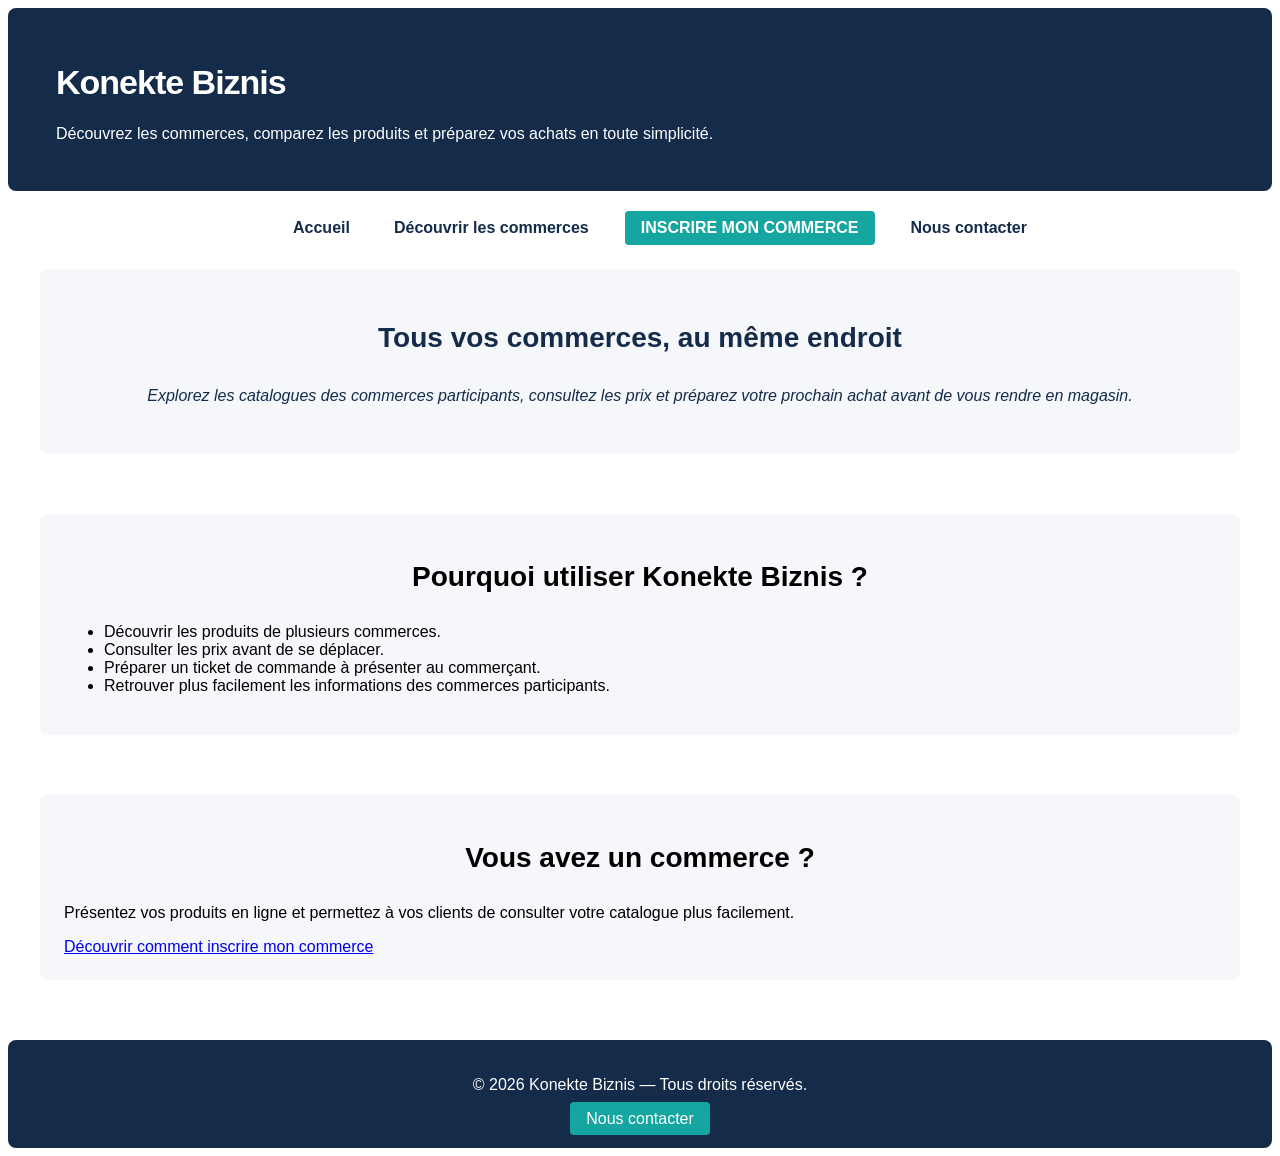
<file: index.html>
<!DOCTYPE html>
<html lang="fr">
<head>
    <meta charset="UTF-8">
    <meta name="viewport" content="width=device-width, initial-scale=1.0">
    <link rel="stylesheet" href="styles.css">
    <title>Accueil | Konekte Biznis</title>
</head>
<body>
    <header class="main-nav">
        <h1>Konekte Biznis</h1>
        <p>Découvrez les commerces, comparez les produits et préparez vos achats en toute simplicité.</p>
    </header>
    <nav class="main-nav">
        <ul>
            <li><a href="index.html">Accueil</a></li>
            <li><a href="commerces.html">Découvrir les commerces</a></li>
            <li><a class="cta" href="inscription.html">Inscrire mon commerce</a></li>
            <li><a href="contact.html">Nous contacter</a></li>
        </ul>
    </nav>
    <main>
        <section class="hero">
            <h2>Tous vos commerces, au même endroit</h2>
            <p>Explorez les catalogues des commerces participants, consultez les prix et préparez votre prochain achat avant de vous rendre en magasin.</p>
        </section>
        <section>
            <h2>Pourquoi utiliser Konekte Biznis ?</h2>
            <ul>
                <li>Découvrir les produits de plusieurs commerces.</li>
                <li>Consulter les prix avant de se déplacer.</li>
                <li>Préparer un ticket de commande à présenter au commerçant.</li>
                <li>Retrouver plus facilement les informations des commerces participants.</li>
            </ul>
        </section>
        <section>
                <h2>Vous avez un commerce ?</h2>
                <p>Présentez vos produits en ligne et permettez à vos clients de consulter votre catalogue plus facilement.</p>
                <a href="inscription.html">Découvrir comment inscrire mon commerce</a>
        </section>
    </main>
    <footer>
        <p>© 2026 Konekte Biznis — Tous droits réservés.</p>
        <a href="contact.html">Nous contacter</a>
    </footer>
</body>
</html>
</file>
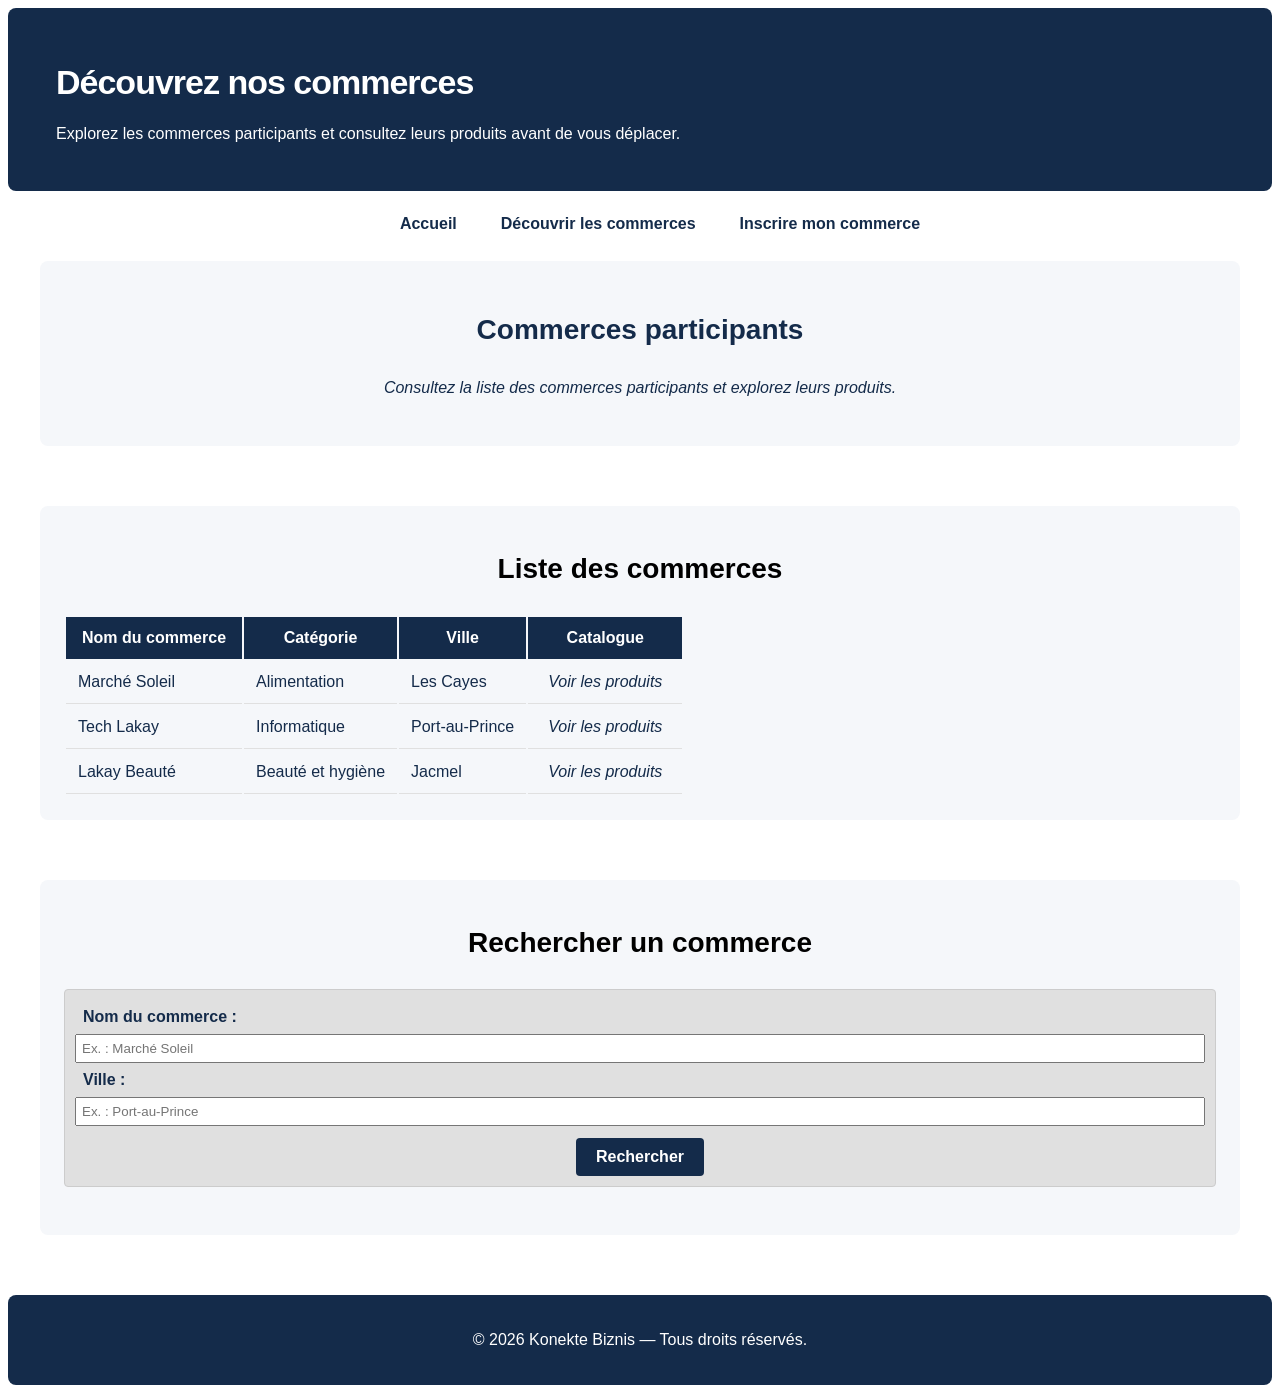
<file: commerces.html>
<!DOCTYPE html>
<html lang="fr">
<head>
    <meta charset="UTF-8">
    <meta name="viewport" content="width=device-width, initial-scale=1.0">
    <link rel="stylesheet" href="styles.css">
    <title>Liste des commerces | Konekte Biznis</title>
</head>
<body>
    <header class="main-nav">
        <h1>Découvrez nos commerces</h1>
        <p>Explorez les commerces participants et consultez leurs produits avant de vous déplacer.</p>
    </header>
    <nav class="main-nav">
        <ul>
            <li><a href="index.html">Accueil</a></li>
            <li><a href="commerces.html">Découvrir les commerces</a></li>
            <li><a href="inscription.html">Inscrire mon commerce</a></li>
        </ul>
    </nav>
    <main>
        <section class="hero">
            <h2>Commerces participants</h2>
            <p>Consultez la liste des commerces participants et explorez leurs produits.</p>
        </section>
        <section>
            <h2>Liste des commerces</h2>
        <div class="table-container">
            <table>
                <thead>
                <tr>
                    <th>Nom du commerce</th>
                    <th>Catégorie</th>
                    <th>Ville</th>
                    <th>Catalogue</th>
                </tr>
                </thead>
                <tbody>
                <tr>
                    <td>Marché Soleil</td>
                    <td>Alimentation</td>
                    <td>Les Cayes</td>
                    <td><a href="produits.html">Voir les produits</a></td>
                </tr>
                <tr>
                    <td>Tech Lakay</td>
                    <td>Informatique</td>
                    <td>Port-au-Prince</td>
                    <td><a href="produits.html">Voir les produits</a></td>
                </tr>
                <tr>
                 <td>Lakay Beauté</td>
                    <td>Beauté et hygiène</td>
                    <td>Jacmel</td>
                    <td><a href="produits.html">Voir les produits</a></td>
                </tr>
                </tbody>
            </table>
        </div>
        </section>

        <section>

            <h2>Rechercher un commerce</h2>

            <form class="form" action="commerces.html" method="get">
                
                <label for="recherche">Nom du commerce :</label>
                <input type="text" id="recherche" name="recherche" placeholder="Ex. : Marché Soleil">
                <label for="ville">Ville :</label>
                <input type="text" id="ville" name="ville" placeholder="Ex. : Port-au-Prince">
                <button type="submit">Rechercher</button>

            </form>

        </section>
        
    </main>
    <footer>
        <p>© 2026 Konekte Biznis — Tous droits réservés.</p>
    </footer>
</body>
</html>
</file>
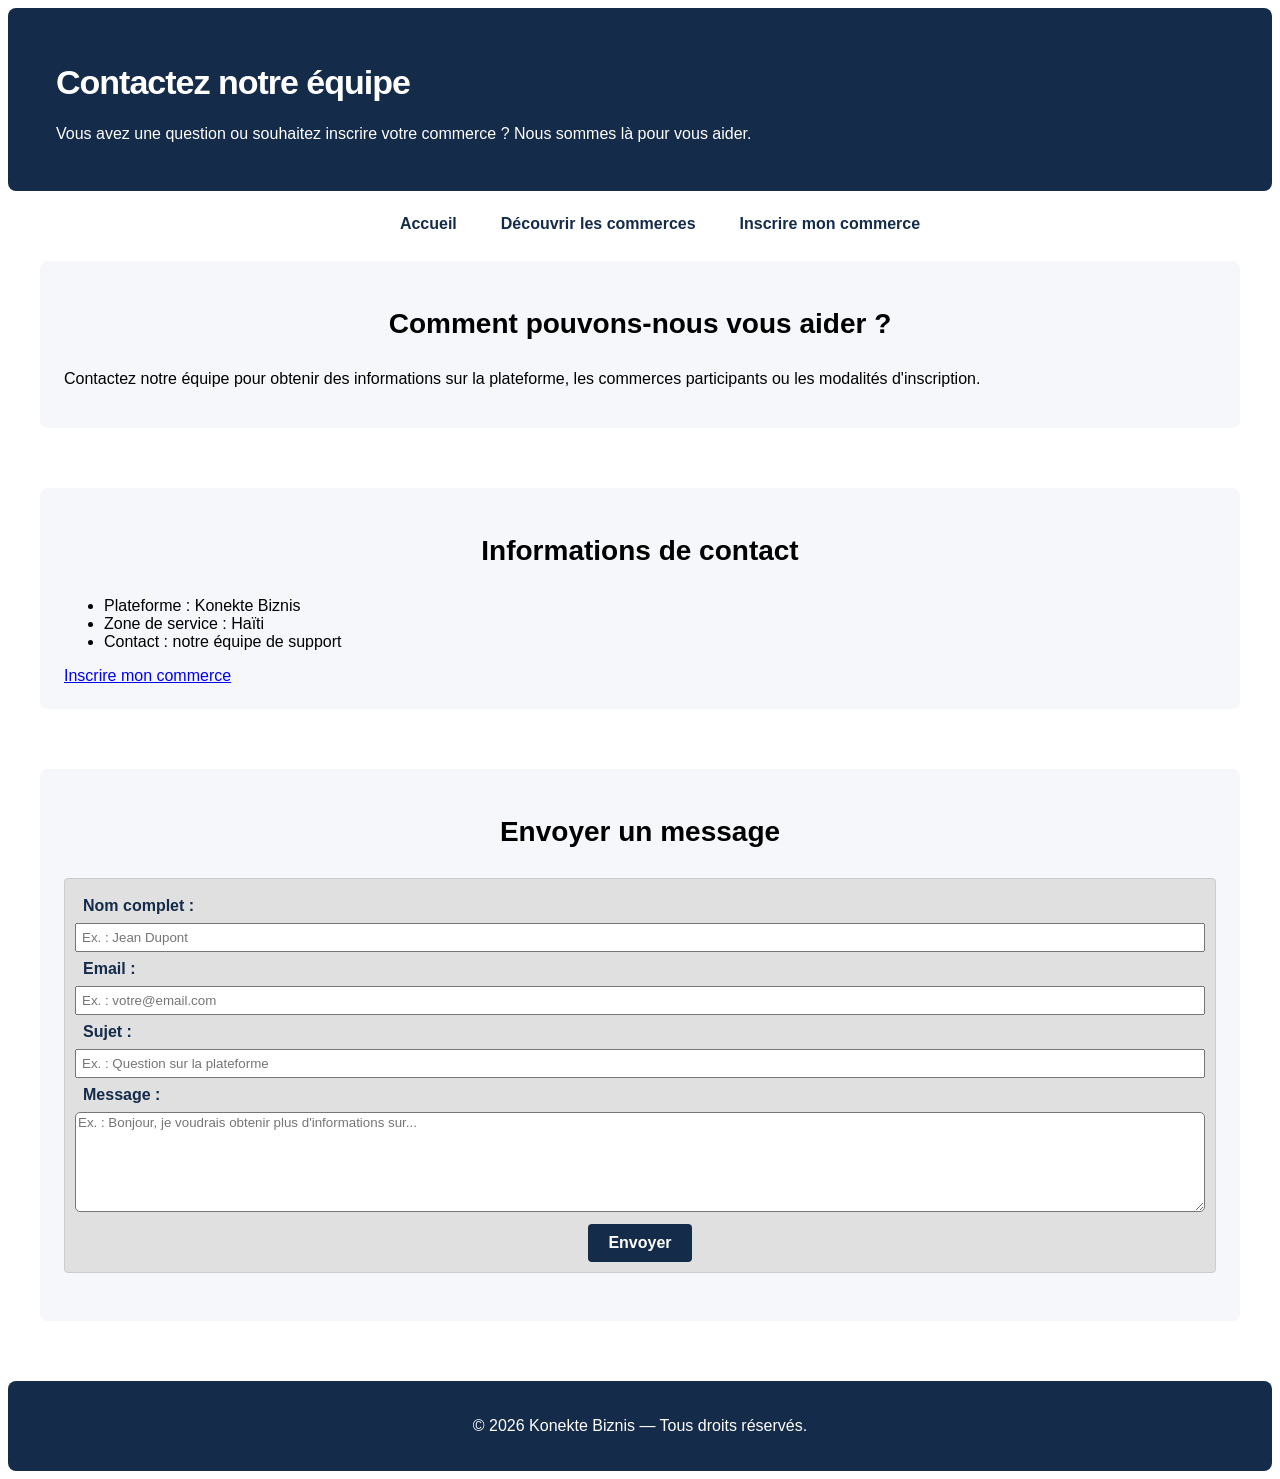
<file: contact.html>
<!DOCTYPE html>
<html lang="fr">
<head>
    <meta charset="UTF-8">
    <meta name="viewport" content="width=device-width, initial-scale=1.0">
    <link rel="stylesheet" href="styles.css">
    <title>Contactez-nous | Konekte Biznis</title>
</head>
<body>
    <header class="main-nav">
        <h1>Contactez notre équipe</h1>
        <p>Vous avez une question ou souhaitez inscrire votre commerce ? Nous sommes là pour vous aider.</p>
    </header>
    <nav class="main-nav">
        <ul>
            <li><a href="index.html">Accueil</a></li>
            <li><a href="commerces.html">Découvrir les commerces</a></li>
            <li><a href="inscription.html">Inscrire mon commerce</a></li>
        </ul>
    </nav>
    <main>
        <section>
            <h2>Comment pouvons-nous vous aider ?</h2>
            <p>Contactez notre équipe pour obtenir des informations sur la plateforme, les commerces participants ou les modalités d'inscription.</p>
        </section>
        <section>
            <h2>Informations de contact</h2>
            <ul>
                <li>Plateforme : Konekte Biznis</li>
                <li>Zone de service : Haïti</li>
                <li>Contact : notre équipe de support</li>
            </ul>
            <a href="inscription.html">Inscrire mon commerce</a>
        </section>
        <section>
            <h2>Envoyer un message</h2>
            <form class="form" action="contact.php" method="post">
                <label for="nom">Nom complet :</label>
                <input type="text" id="nom" name="nom" placeholder="Ex. : Jean Dupont" required>

                <label for="email">Email :</label>
                <input type="email" id="email" name="email" placeholder="Ex. : votre@email.com" required>

                <label for="sujet">Sujet :</label>
                <input type="text" id="sujet" name="sujet" placeholder="Ex. : Question sur la plateforme">

                <label for="message">Message :</label>
                <textarea id="message" name="message" placeholder="Ex. : Bonjour, je voudrais obtenir plus d'informations sur..." required></textarea>

                <button type="submit">Envoyer</button>
            </form>
        </section>
    </main>
    <footer>
        <p>© 2026 Konekte Biznis — Tous droits réservés.</p>
    </footer>
</body>
</html>
</file>
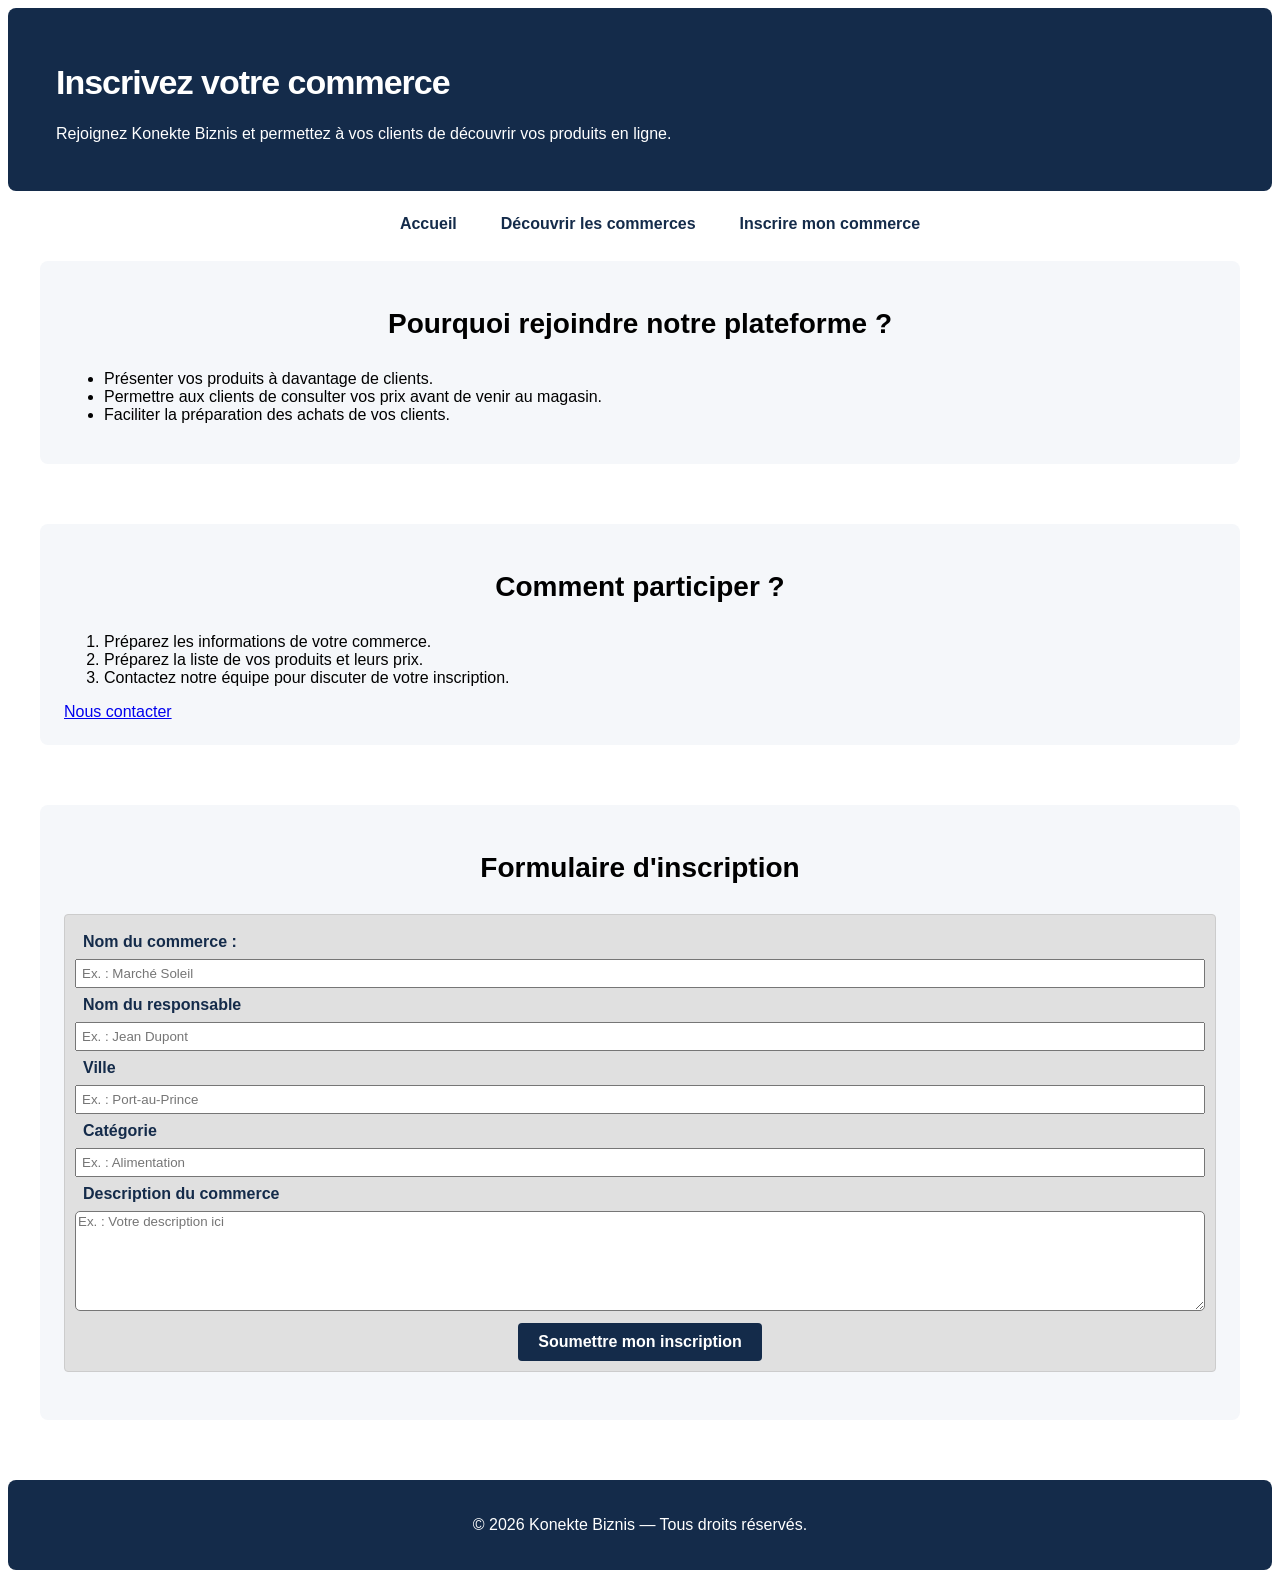
<file: inscription.html>
<!DOCTYPE html>
<html lang="fr">

<head>
    <meta charset="UTF-8">
    <meta name="viewport" content="width=device-width, initial-scale=1.0">
    <link rel="stylesheet" href="styles.css">
    <title>Inscription d'un commerce | Konekte Biznis</title>
</head>

<body>

    <header class="main-nav">

        <h1>Inscrivez votre commerce</h1>

        <p>Rejoignez Konekte Biznis et permettez à vos clients de découvrir vos produits en ligne.</p>
    
    </header>

    <nav class="main-nav">

        <ul>
            <li><a href="index.html">Accueil</a></li>
            <li><a href="commerces.html">Découvrir les commerces</a></li>
            <li><a href="inscription.html">Inscrire mon commerce</a></li>
        </ul>

    </nav>
    
    <main>

    <section>
       
        <h2>Pourquoi rejoindre notre plateforme ?</h2>
        
        <ul>
            <li>Présenter vos produits à davantage de clients.</li>
            <li>Permettre aux clients de consulter vos prix avant de venir au magasin.</li>
            <li>Faciliter la préparation des achats de vos clients.</li>
        </ul>

    </section>
    
    <section>
        <h2>Comment participer ?</h2>
        
        <ol>
            <li>Préparez les informations de votre commerce.</li>
            <li>Préparez la liste de vos produits et leurs prix.</li>
            <li>Contactez notre équipe pour discuter de votre inscription.</li>
        </ol>
        
        <a href="contact.html">Nous contacter</a>
    </section>

    <section>
        <h2>Formulaire d'inscription</h2>

        <form class="form" action="inscription.html" method="post">

            <label for="nom">Nom du commerce :</label>
            <input type="text" id="nom" name="nom" placeholder="Ex. : Marché Soleil" required>

            <label for="responsable">Nom du responsable</label>
            <input type="text" id="responsable" name="responsable" placeholder="Ex. : Jean Dupont">

            <label for="ville">Ville</label>
            <input type="text" id="ville" name="ville" placeholder="Ex. : Port-au-Prince">

            <label for="categorie">Catégorie</label>
            <input type="text" id="categorie" name="categorie" placeholder="Ex. : Alimentation">

            <label for="description">Description du commerce</label>
            <textarea id="description" name="description" placeholder="Ex. : Votre description ici"></textarea>

            <button type="submit">Soumettre mon inscription</button>

        </form>

    </section>

    </main>

    <footer>
        <p>© 2026 Konekte Biznis — Tous droits réservés.</p>
    </footer>

</body>
</html>
</file>
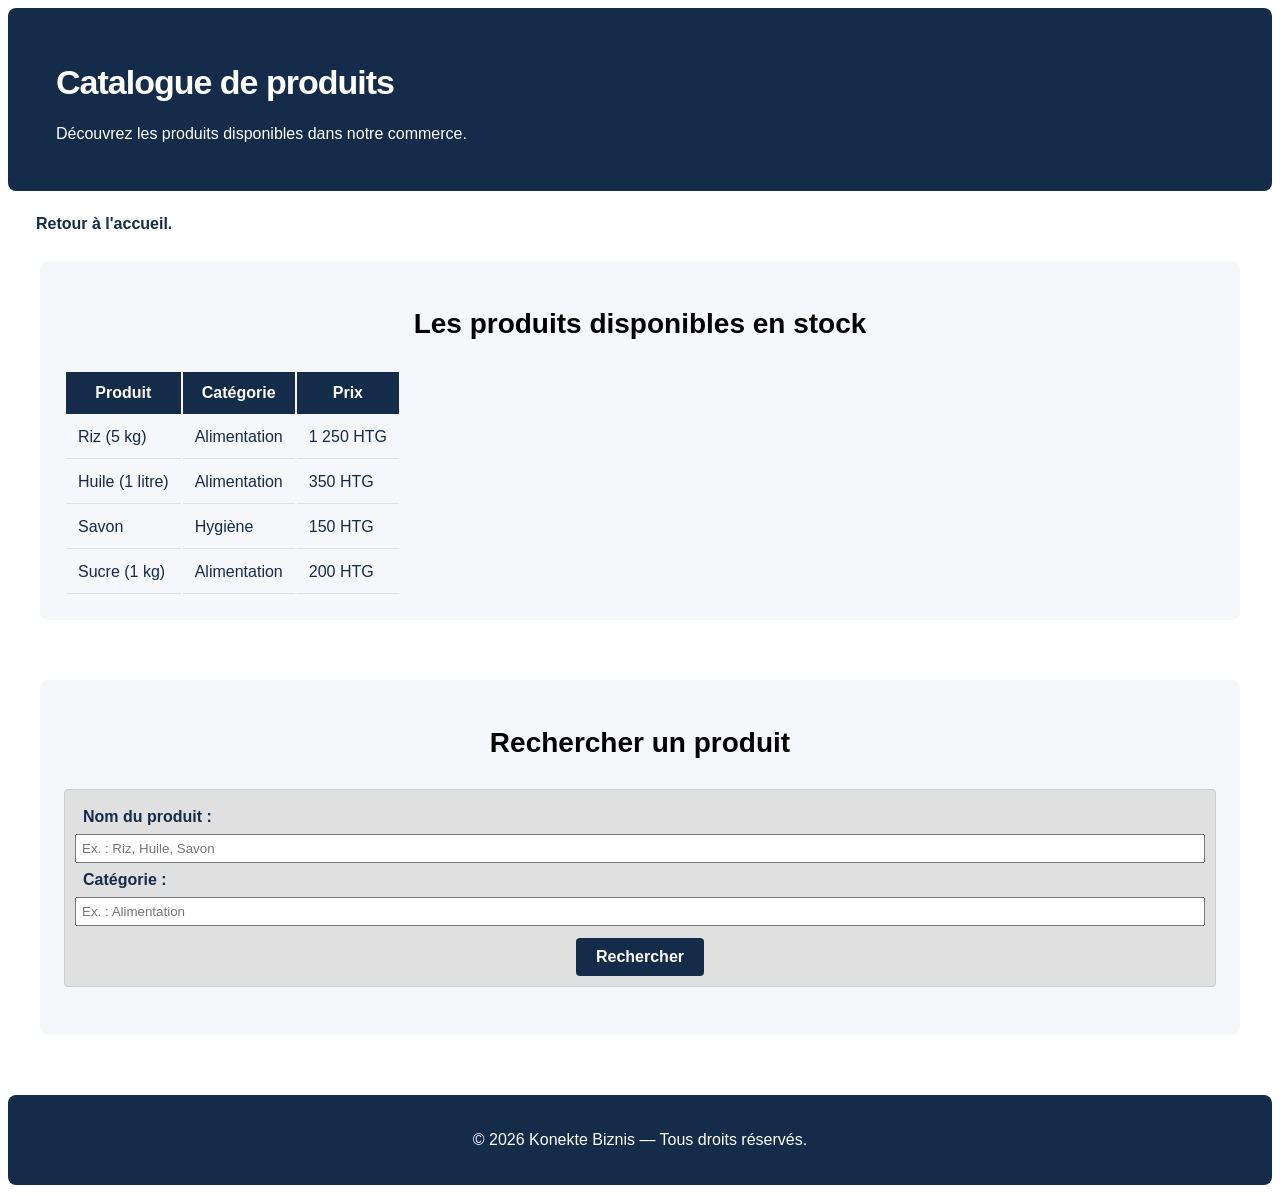
<file: produits.html>
<!DOCTYPE html>
<html lang="fr">
<head>
    <meta charset="UTF-8">
    <meta name="viewport" content="width=device-width, initial-scale=1.0">
    <link rel="stylesheet" href="styles.css">
    <title>Catalogue de produits | Konekte Biznis</title>
</head>
<body>
    <header class="main-nav">
        <h1>Catalogue de produits</h1>
        <p>Découvrez les produits disponibles dans notre commerce.</p>
    </header>
    <nav class="main-nav">
        <a href="index.html">Retour à l'accueil.</a>
    </nav>

    <main>

        <section>

        <h2>Les produits disponibles en stock</h2>
        <div class="table-container">
            <table>
                <thead>
                <tr>
                    <th>Produit</th>
                    <th>Catégorie</th>
                    <th>Prix</th>
                </tr>
                </thead>
                <tbody>
                <tr>
                    <td>Riz (5 kg)</td>
                    <td>Alimentation</td>
                    <td>1 250 HTG</td>
                </tr>

                <tr>
                    <td>Huile (1 litre)</td>
                    <td>Alimentation</td>
                    <td>350 HTG</td>
                </tr>

                <tr>
                    <td>Savon</td>
                    <td>Hygiène</td>
                    <td>150 HTG</td>
                </tr>

                <tr>
                    <td>Sucre (1 kg)</td>
                    <td>Alimentation</td>
                    <td>200 HTG</td>
                </tr>
                </tbody>
            </table>
        </div>    

        </section>
        
        <section>
            <h2>Rechercher un produit</h2>
            <form class="form" action="produits.html" method="get">
                <label for="recherche">Nom du produit :</label>
                <input type="text" id="recherche" name="recherche" placeholder="Ex. : Riz, Huile, Savon">

                <label for="categorie">Catégorie :</label>
                <input type="text" id="categorie" name="categorie" placeholder="Ex. : Alimentation">

                <button type="submit">Rechercher</button>
            </form>
        </section>
    </main>
    <footer>
        <p>© 2026 Konekte Biznis — Tous droits réservés.</p>
    </footer>
</body>
</html>
</file>
<file: styles.css>
*{
    font-family: 'Arial', sans-serif;
    box-sizing: border-box;
    }


header{
    background-color: #142b4a;
    color: #ffffff;
    padding: 32px 48px;
    margin: 0;
    border-radius: 8px;

}

h1{
    font-size: 34px;
    font-weight: 700;
    letter-spacing: -1px;
}

nav{
    background-color: #ffffff;
    margin: 20px;
}

nav a{
    color: #142b4a;
    text-decoration: none;
    font-weight: 600;
    transition: color 0.3s;
    display: inline-block;
    padding: 4px 8px;
}

nav a:hover{
    color: #16a6a1;
    background-color: #f5f7fa;
    border-radius: 4px;
}

nav ul{
    list-style: none;
    display: flex;
    gap: 28px;
    justify-content: center;
    align-items: center;
}

.cta{
    display: inline-block;
    background-color: #16a6a1;
    color: #ffffff;
    padding: 8px 16px;
    border-radius: 4px;
    transition: background-color 0.3s;
    text-transform: uppercase;
}

.cta:hover{
    background-color: #142b4a;
    color: #ffffff;
}

main section{
    margin-bottom: 60px;
}

main{
    max-width: 1200px;
    margin :0 auto;
}   

.hero{
    background-color: #f5f7fa;
    padding: 30px 20px;
    text-align: center;
    min-height: 150px;
    color: #142b4a;
}

.hero p{
    font-size: 16px;
    line-height: 1.5;
    font-style: italic;
}

h2{
    font-weight: 700;
    padding-bottom: 10px;

}
section{
    padding: 24px;
    border-radius: 8px;
    background-color: #f5f7fa;
    margin: 24px 0px;
}

section h2{
    font-size: 28px;
    font-weight: 700;
    margin-bottom: 20px;
    text-align: center;
}

.table-container{
    overflow-x: auto;

}

.table-container th{
    background-color: #142b4a;
    color: #ffffff;
    font-weight: 700;
    padding: 12px 16px;

}
.table-container td{
    padding: 12px;
    text-align: left;
    border-bottom: 1px solid #e0e0e0;
    color: #142b4a;
    font-weight: 500;
}

.table-container a{
    color: #142b4a;
    text-decoration: none;
    font-weight: 300;
    transition: color 0.3s;
    font-style: italic;
    padding: 4px 8px;
}

.table-container a:hover{
    color: #f4a340;
    background-color: #142b4a;
}

.form{
    width: 100%;
    display: flex;
    flex-direction: column;
    flex-wrap: wrap;
    justify-content: left;
    align-items: flex-start;
    margin: 0 auto;
    font-weight: 700;
    border: 1px solid #CCCCCC;
    border-radius: 4px;
    margin-bottom: 24px;
    padding: 10px;
    background-color: #e0e0e0;
}

.form button{
    background-color: #142b4a;
    color: #ffffff;
    padding: 10px 20px;
    border: none;
    border-radius: 4px;
    cursor: pointer;
    transition: background-color 0.3s;
    margin-top: 12px;
    font-size: 16px;
    font-weight: 700;
    align-self: center;
}

.form input{
    padding: 5px;
    margin-bottom: 0;
    width: 100%;
}

.form label{
    padding: 8px;
    color: #142b4a;
}

.form textarea{
    height: 100px;
    border-radius: 5px;
    width: 100%;
}

.form select{
     width: 100%;
}

footer{
    background-color: #142b4a;
    color: #ffffff;
    text-align: center;
    padding: 20px 0;
    margin-top: 40px;
    border-radius: 8px;
    
}
footer a{
    margin: 0;
    font-size: 16px;
    color: #ffffff;
    text-decoration: none;
    background-color: #16a6a1;
    padding: 8px 16px;
    border-radius: 4px;
}

@media (max-width: 600px) {
    header{
        padding: 12px 16px;
    }

    nav ul{
        flex-wrap: wrap;
        gap: 12px;
        flex-direction: column;
        align-items: center;
        justify-content: center;
    }

    section{
        padding: 12px;
    }

    section h2{
        font-size: 24px;
    }
    
    .form input{
        margin-bottom: 8px;
    }
}




/* Bleu nuit : #142b4a */
/* Turquoise : #16a6a1 */
/* Orange : #f4a340 */
/* Gris clair : #f5f7fa */
/* Blanc : #ffffff */
</file>
